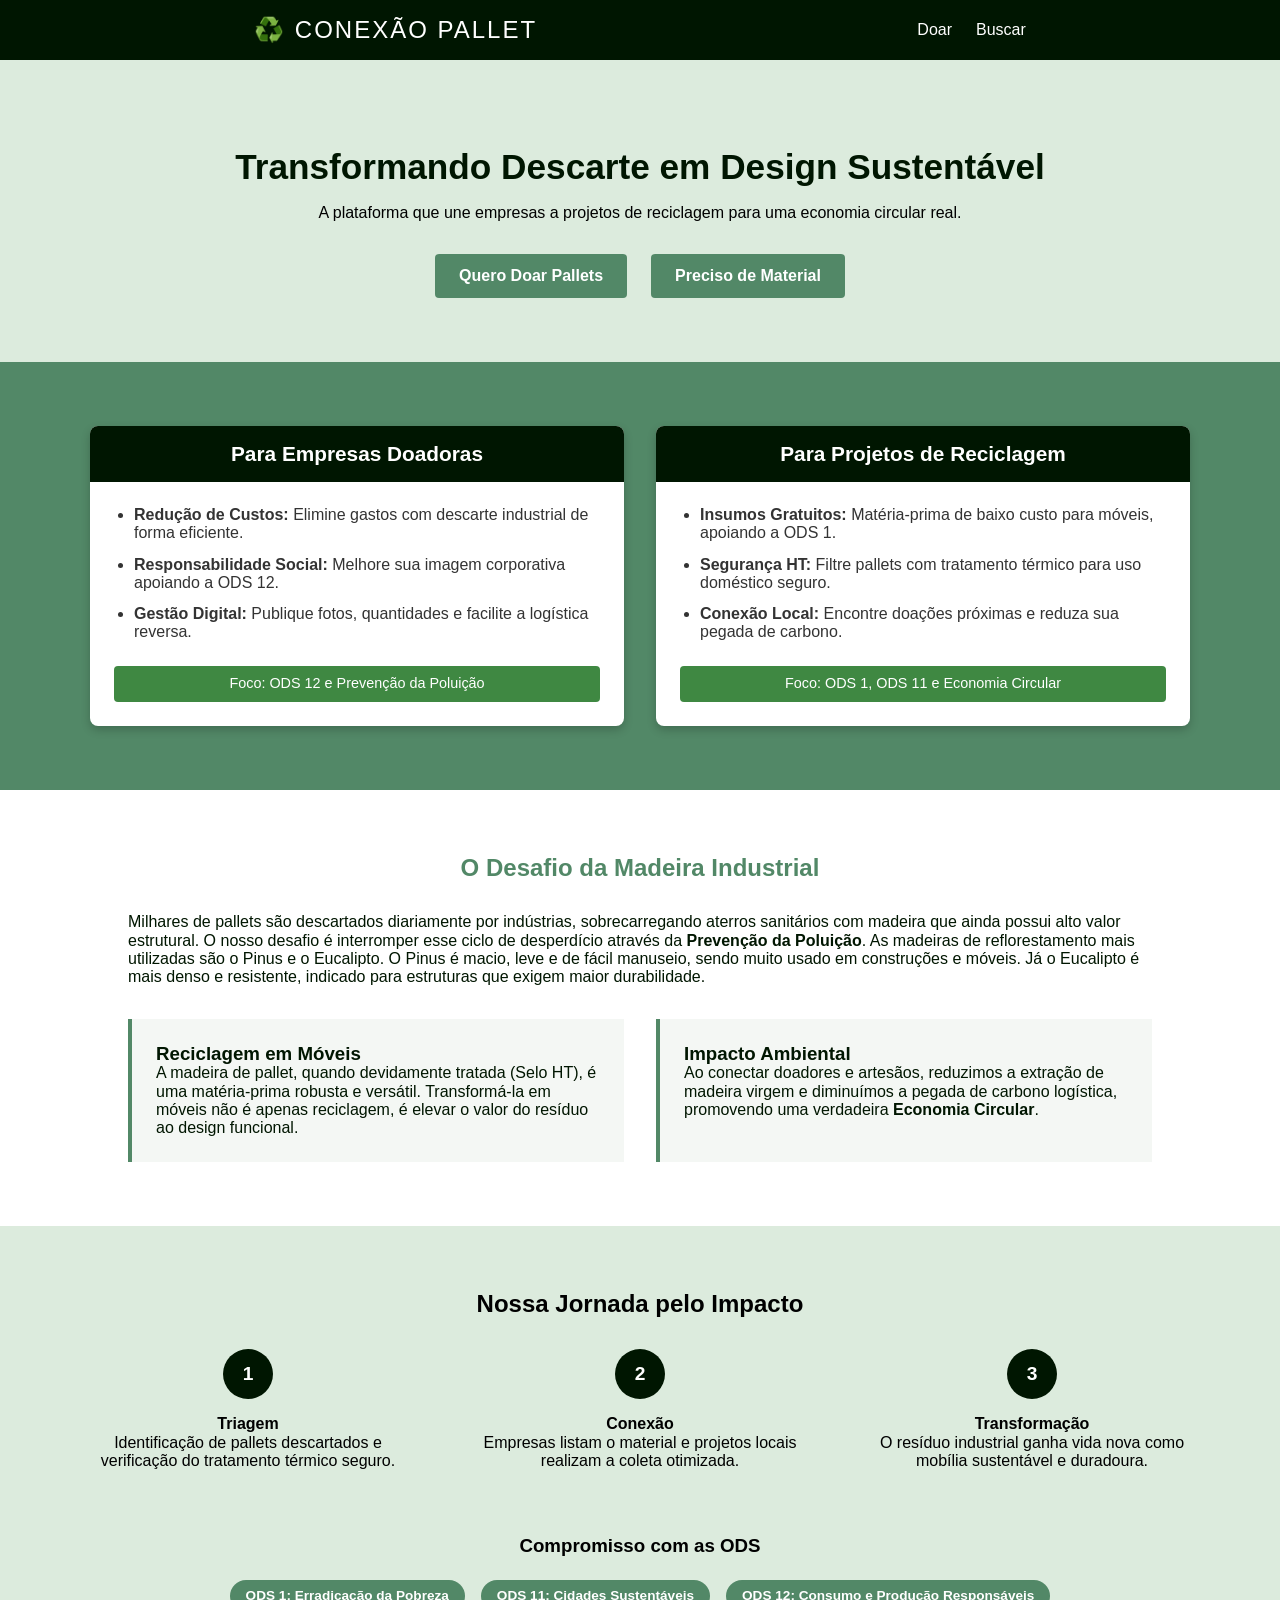
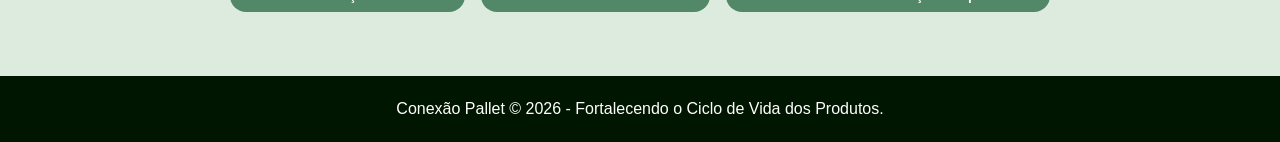
<file: index.html>
<!DOCTYPE html>
<html lang="pt-br">

<head>
    <meta charset="UTF-8">
    <meta name="viewport" content="width=device-width, initial-scale=1.0">
    <link rel="stylesheet" href="normalize.css">
    <link rel="stylesheet" href="style.css">
    <link rel="shortcut icon" href="palleticon.png" type="image/x-icon">
    <title>Conexão Pallet</title>
</head>

<body>
    <header class="cabecalho">
        <div class="cabecalho__logo">♻️ Conexão Pallet</div>
        <nav class="cabecalho__nav">
            <ul>
                <!-- <li><a href="index.html">Início</a></li> -->
                <li><a href="doar.html">Doar</a></li>
                <li><a href="buscar.html">Buscar</a></li>
            </ul>
        </nav>
    </header>

    <main>
        <section id="inicio" class="main-sec">
            <div class="info">
                <h1>Transformando Descarte em Design Sustentável</h1>
                <p>A plataforma que une empresas a projetos de reciclagem para uma economia circular real.</p>
            </div>
            <div class="btn">
                <button>Quero Doar Pallets</button>
                <button>Preciso de Material</button>
            </div>
        </section>

        <section class="sec-dois">
            <div class="row">
                <article id="doar" class="card">
                    <h2>Para Empresas Doadoras</h2>
                    <div class="card_content">
                        <ul>
                            <li><strong>Redução de Custos:</strong> Elimine gastos com descarte industrial de forma
                                eficiente.</li>
                            <li><strong>Responsabilidade Social:</strong> Melhore sua imagem corporativa apoiando a ODS
                                12.</li>
                            <li><strong>Gestão Digital:</strong> Publique fotos, quantidades e facilite a logística
                                reversa.</li>
                        </ul>
                        <p class="tag">Foco: ODS 12 e Prevenção da Poluição</p>
                    </div>
                </article>

                <article id="buscar" class="card">
                    <h2>Para Projetos de Reciclagem</h2>
                    <div class="card_content">
                        <ul>
                            <li><strong>Insumos Gratuitos:</strong> Matéria-prima de baixo custo para móveis, apoiando a
                                ODS 1.</li>
                            <li><strong>Segurança HT:</strong> Filtre pallets com tratamento térmico para uso doméstico
                                seguro.</li>
                            <li><strong>Conexão Local:</strong> Encontre doações próximas e reduza sua pegada de
                                carbono.</li>
                        </ul>
                        <p class="tag">Foco: ODS 1, ODS 11 e Economia Circular</p>
                    </div>
                </article>
            </div>
        </section>

        <section class="sustentabilidade-resumo">
            <div class="container-texto">
                <h2>O Desafio da Madeira Industrial</h2>
                <p>Milhares de pallets são descartados diariamente por indústrias, sobrecarregando aterros sanitários
                    com madeira que ainda possui alto valor estrutural. O nosso desafio é interromper esse ciclo de
                    desperdício através da <strong>Prevenção da Poluição</strong>. As madeiras de reflorestamento mais utilizadas são o Pinus e o Eucalipto. O Pinus é macio, leve e de fácil manuseio, sendo muito usado em construções e móveis. Já o Eucalipto é mais denso e resistente, indicado para estruturas que exigem maior durabilidade.</p>

                <div class="sustentabilidade-grid">
                    <div class="sustentabilidade-item">
                        <h3>Reciclagem em Móveis</h3>
                        <p>A madeira de pallet, quando devidamente tratada (Selo HT), é uma matéria-prima robusta e
                            versátil. Transformá-la em móveis não é apenas reciclagem, é elevar o valor do resíduo ao
                            design funcional.</p>
                    </div>
                    <div class="sustentabilidade-item">
                        <h3>Impacto Ambiental</h3>
                        <p>Ao conectar doadores e artesãos, reduzimos a extração de madeira virgem e diminuímos a pegada
                            de carbono logística, promovendo uma verdadeira <strong>Economia Circular</strong>.</p>
                    </div>
                </div>
            </div>
        </section>

        <section class="jornada-ods">
            <h2>Nossa Jornada pelo Impacto</h2>
            <div class="passos-container">
                <div class="passo">
                    <div class="passo-numero">1</div>
                    <h4>Triagem</h4>
                    <p>Identificação de pallets descartados e verificação do tratamento térmico seguro.</p>
                </div>
                <div class="passo">
                    <div class="passo-numero">2</div>
                    <h4>Conexão</h4>
                    <p>Empresas listam o material e projetos locais realizam a coleta otimizada.</p>
                </div>
                <div class="passo">
                    <div class="passo-numero">3</div>
                    <h4>Transformação</h4>
                    <p>O resíduo industrial ganha vida nova como mobília sustentável e duradoura.</p>
                </div>
            </div>

            <div class="ods-destaque">
                <h3>Compromisso com as ODS</h3>
                <div class="ods-lista">
                    <span class="ods-badge">ODS 1: Erradicação da Pobreza</span>
                    <span class="ods-badge">ODS 11: Cidades Sustentáveis</span>
                    <span class="ods-badge">ODS 12: Consumo e Produção Responsáveis</span>
                </div>
            </div>
        </section>
    </main>

    <footer class="rodape">
        <p>Conexão Pallet &copy; 2026 - Fortalecendo o Ciclo de Vida dos Produtos.</p>
    </footer>
</body>

</html>
</file>
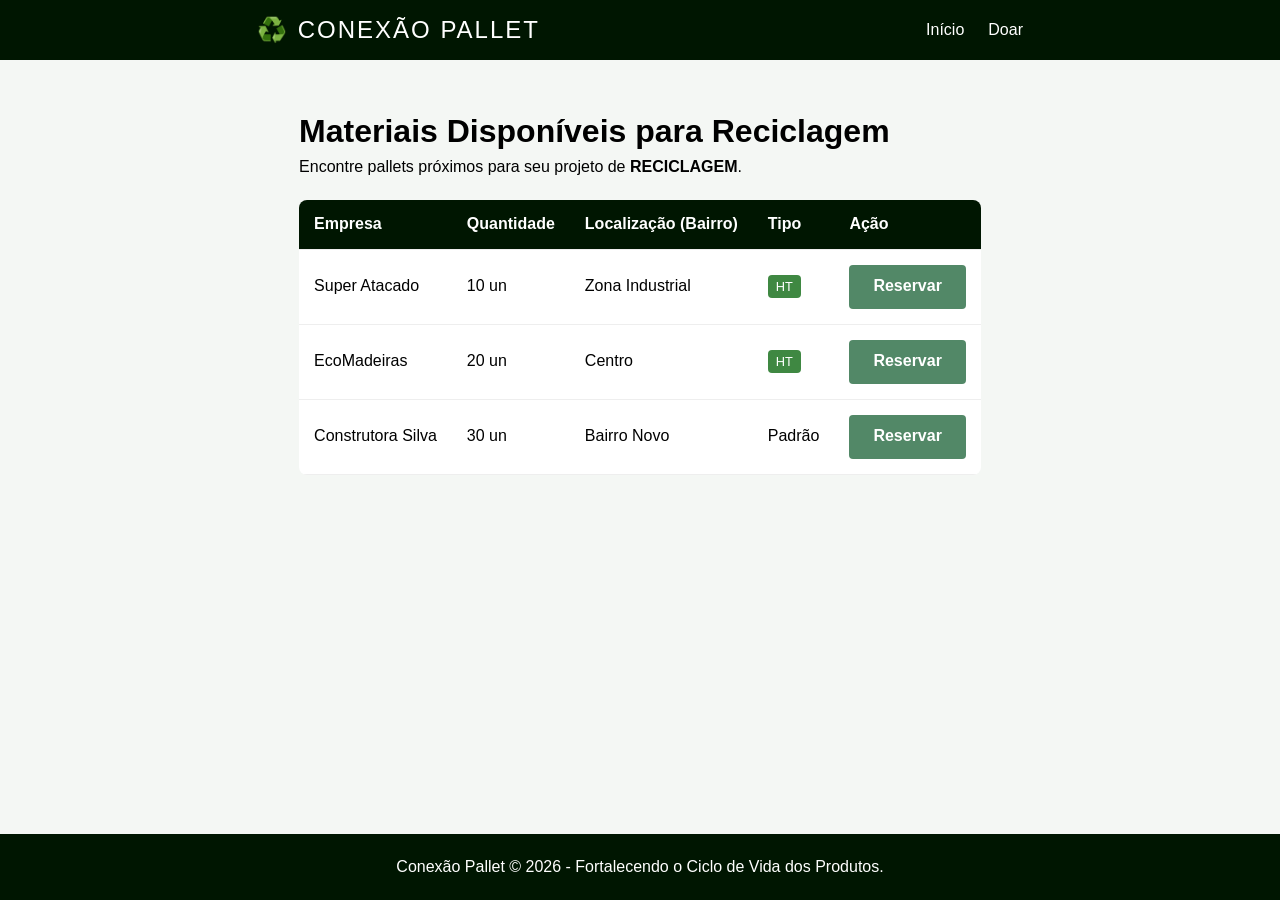
<file: buscar.html>
<!DOCTYPE html>
<html lang="pt-br">
<head>
    <meta charset="UTF-8">
    <title>Buscar Pallets</title>
    <link rel="stylesheet" href="normalize.css">
    <link rel="stylesheet" href="style.css">
    <link rel="shortcut icon" href="buscar.png" type="image/x-icon">
    <style>
        .lista-doacoes { padding: 2em; max-width: 1000px; margin: 0 auto; }
        .tabela-doacoes { width: 100%; border-collapse: collapse; background: white; border-radius: 8px; overflow: hidden; }
        th, td { padding: 15px; text-align: left; border-bottom: 1px solid #eee; }
        th { background-color: #001601; color: white; }
        tr:hover { background-color: #f1f1f1; }
        .status-badge { background: #3f8842; color: white; padding: 4px 8px; border-radius: 4px; font-size: 0.8em; }
    </style>
</head>
<body>
    <header class="cabecalho">
        <div class="cabecalho__logo">♻️ Conexão Pallet</div>
        <nav class="cabecalho__nav">
            <ul>
                <li><a href="index.html">Início</a></li>
                <li><a href="doar.html">Doar</a></li>
            </ul>
        </nav>
    </header>

    <main class="lista-doacoes">
        <h1 style="margin-bottom: .5rem;">Materiais Disponíveis para Reciclagem</h1>
        <p style="margin-bottom: 1.5rem;">Encontre pallets próximos para seu projeto de <strong>RECICLAGEM</strong>.</p>

        <table class="tabela-doacoes">
            <thead>
                <tr>
                    <th>Empresa</th>
                    <th>Quantidade</th>
                    <th>Localização (Bairro)</th>
                    <th>Tipo</th>
                    <th>Ação</th>
                </tr>
            </thead>
            <tbody>
                <tr>
                    <td>Super Atacado</td>
                    <td>10 un</td>
                    <td>Zona Industrial</td>
                    <td><span class="status-badge">HT</span></td>
                    <td><button>Reservar</button></td>
                </tr>
                <tr>
                    <td>EcoMadeiras</td>
                    <td>20 un</td>
                    <td>Centro</td>
                    <td><span class="status-badge">HT</span></td>
                    <td><button>Reservar</button></td>
                </tr>
                <tr>
                    <td>Construtora Silva</td>
                    <td>30 un</td>
                    <td>Bairro Novo</td>
                    <td>Padrão</td>
                    <td><button>Reservar</button></td>
                </tr>
            </tbody>
        </table>
    </main>

    <footer class="rodape">
        <p>Conexão Pallet &copy; 2026 - Fortalecendo o Ciclo de Vida dos Produtos.</p>
    </footer>
</body>
</html>
</file>
<file: style.css>
* {
    padding: 0;
    margin: 0;
    box-sizing: border-box;
}

body {
    font-family: Verdana, Geneva, Tahoma, sans-serif;
    display: flex;
    flex-direction: column;
    min-height: 100vh;
    background-color: #f4f7f4;
}

.cabecalho {
    display: flex;
    background-color: #001601;
    padding: 1rem 5%;
    justify-content: space-around;
    align-items: center;
    width: 100%;
}

.cabecalho__logo {
    font-size: 1.5rem;
    text-transform: uppercase;
    letter-spacing: 2px;
    color: #fff;
    white-space: nowrap;
}

.cabecalho__nav ul {
    display: flex;
    list-style: none;
    gap: 1.5rem;
}

.cabecalho__nav a {
    color: #fff;
    text-decoration: none;
    transition: 0.3s;
    font-size: 1rem;
}

.cabecalho__nav a:hover {
    color: #8ecc90;
}

.main-sec {
    padding: 4rem 2rem;
    background-color: #dcebdd;
    text-align: center;
}

.info h1 {
    font-size: 2.2rem;
    margin-bottom: 1rem;
    color: #001601;
}

.btn {
    display: flex;
    justify-content: center;
    gap: 1.5rem;
    margin-top: 2rem;
    flex-wrap: wrap;
}

button {
    padding: 0.8rem 1.5rem;
    background-color: #528867;
    color: white;
    border: none;
    border-radius: 4px;
    cursor: pointer;
    font-weight: bold;
    transition: 0.3s;
}

button:hover {
    background-color: #3f6b50;
    transform: translateY(-2px);
}

.sec-dois {
    background-color: #528867;
    padding: 4rem 2rem;
}

.row {
    display: flex;
    gap: 2rem;
    max-width: 1100px;
    margin: 0 auto;
    flex-wrap: wrap;
    justify-content: center;
}

.card {
    flex: 1;
    min-width: 300px;
    background-color: #fff;
    border-radius: 8px;
    overflow: hidden;
    box-shadow: 0 4px 10px rgba(0,0,0,0.2);
}

.card h2 {
    background-color: #001601;
    color: #fff;
    padding: 1rem;
    font-size: 1.3rem;
    text-align: center;
}

.card_content {
    padding: 1.5rem;
}

.card_content li {
    margin-bottom: 0.8rem;
    color: #333;
    list-style: disc;
    margin-left: 20px;
}

.tag {
    background-color: #3f8842;
    color: #fff;
    padding: 0.6rem;
    border-radius: 4px;
    margin-top: 1.5rem;
    text-align: center;
    font-size: 0.9rem;
}

.sustentabilidade-resumo {
    padding: 4rem 10%;
    background-color: #fff;
    color: #001601;
}

.sustentabilidade-resumo h2 {
    text-align: center;
    margin-bottom: 2rem;
    color: #528867;
}

.sustentabilidade-grid {
    display: grid;
    grid-template-columns: 1fr 1fr;
    gap: 2rem;
    margin-top: 2rem;
}

.sustentabilidade-item {
    background: #f4f7f4;
    padding: 1.5rem;
    border-left: 4px solid #528867;
}

.jornada-ods {
    padding: 4rem 5%;
    background-color: #dcebdd;
    text-align: center;
}

.passos-container {
    display: flex;
    justify-content: space-around;
    gap: 1.5rem;
    margin: 1rem 0;
    flex-wrap: wrap;
}

.passo {
    flex: 1;
    min-width: 250px;
    padding: 1rem;
}

.passo-numero {
    width: 50px;
    height: 50px;
    background: #001601;
    color: #fff;
    border-radius: 50%;
    display: flex;
    align-items: center;
    justify-content: center;
    margin: 0 auto 1rem;
    font-weight: bold;
    font-size: 1.2rem;
}

.ods-destaque {
    margin-top: 1rem;
    padding-top: 2rem;
    /* border-top: 1px solid #acc6ad; */
}

.ods-lista {
    display: flex;
    justify-content: center;
    gap: 1rem;
    flex-wrap: wrap;
    margin-top: 1.5rem;
}

.ods-badge {
    background: #528867;
    color: white;
    padding: 0.5rem 1rem;
    border-radius: 20px;
    font-size: 0.85rem;
    font-weight: bold;
}

.rodape {
    background-color: #001601;
    color: white;
    text-align: center;
    padding: 1.5rem;
    margin-top: auto;
}

@media (max-width: 768px) {
    .cabecalho {
        flex-direction: column; 
        gap: 1rem;
        padding: 1rem;
        text-align: center;
    }
    
    .cabecalho__nav ul {
        gap: 0.8rem;
    }

    .cabecalho__logo {
        font-size: 1.2rem;
    }

    .cabecalho__nav a {
        font-size: 0.9rem;
        padding: 8px;
    }

    .info h1 {
        font-size: 1.6rem;
    }
    .sustentabilidade-grid {
        grid-template-columns: 1fr;
    }
    
    .passos-container {
        flex-direction: column;
    }
}

@media (max-width: 480px) {

    .btn {
        flex-direction: column;
        width: 100%;
        padding: 0 10%;
    }

    button {
        width: 100%;
    }

    .lista-doacoes {
        padding: 1em 0.5em;
        overflow-x: auto;
    }
    
    .tabela-doacoes {
        font-size: 0.8rem;
    }
}
</file>
